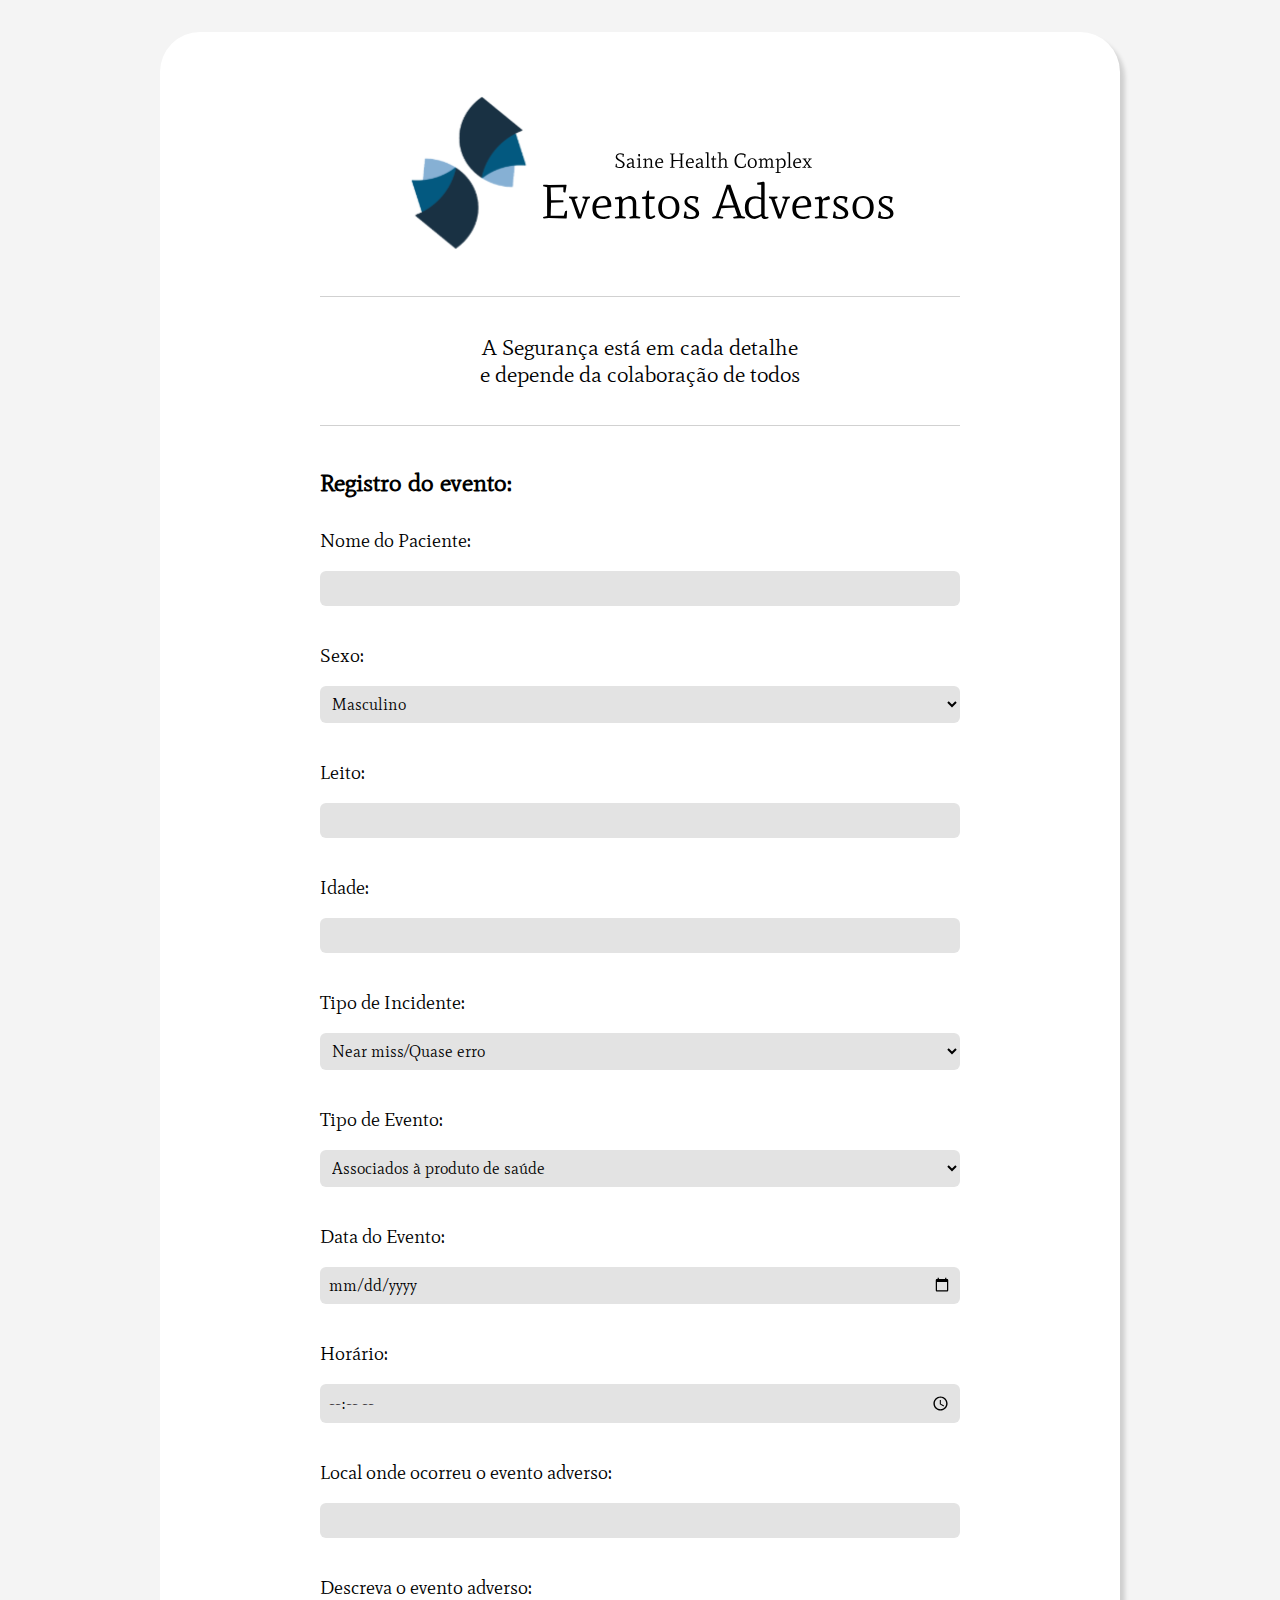
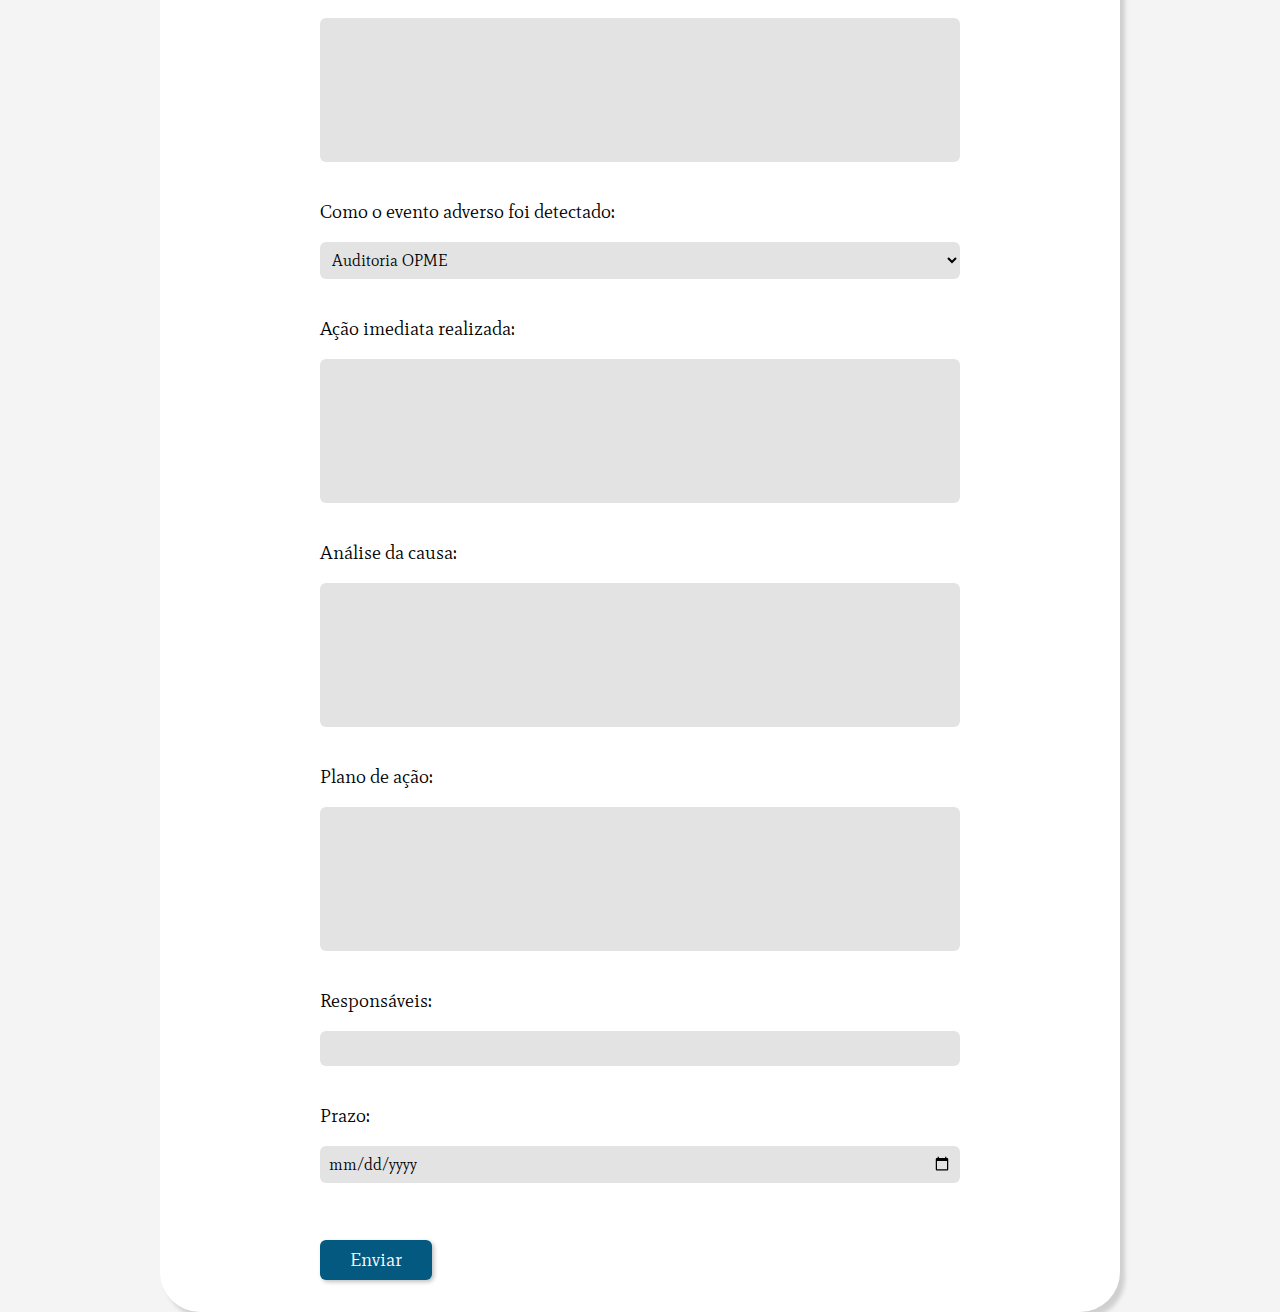
<file: index.html>
<!DOCTYPE html>
<html lang="pt-br">

<head>
    <meta charset="UTF-8">
    <meta name="viewport" content="width=device-width, initial-scale=1.0">
    <link rel="stylesheet" href="css/style.css">
    <link rel="shortcut icon" href="assets/favicon.ico" type="image/x-icon">
    <title>Eventos Adversos | Saine</title>
</head>

<body>
    <div class="container">
        <div class="header">
            <div class="header-logo">
                <img src="assets/logo.svg" alt="Logo sistema adversos">
            </div>
            <div class="header-description">
                <div class="header-bar"></div>
                <div class="header-text">
                    <p>A Segurança está em cada detalhe <br> e depende da colaboração de todos</p>
                </div>
                <div class="header-bar"></div>
            </div>
        </div>

        <div class="register-title">
            <h2>Registro do evento:</h2>
        </div>

        <form action="http://localhost/adverse-system/operators/event-register.php" method="post">
            
            <label>Nome do Paciente:</label><br>
            <input type="text" name="nome_paciente" required><br><br>

            <label>Sexo:</label><br>
            <select name="sexo" required>
                <option value="Masculino">Masculino</option>
                <option value="Feminino">Feminino</option>
            </select><br><br>

            <label>Leito:</label><br>
            <input type="number" name="leito" required><br><br>

            <label>Idade:</label><br>
            <input type="number" name="idade" required><br><br>

            <label>Tipo de Incidente:</label><br>
            <select name="tipo_incidente" required>
                <option value="Near miss/Quase erro">Near miss/Quase erro</option>
                <option value="Incidente sem danos">Incidente sem danos</option>
                <option value="Evento Adverso Leve">Evento Adverso Leve</option>
                <option value="Evento Adverso Moderado">Evento Adverso Moderado</option>
                <option value="Evento Adverso Grave">Evento Adverso Grave</option>
                <option value="Evento Adverso com Óbito">Evento Adverso com Óbito</option>
            </select><br><br>

            <label>Tipo de Evento:</label><br>
            <select name="tipo_evento" required>
                <option value="Associados à produto de saúde">Associados à produto de saúde</option>
                <option value="Relacionado à cadeia medicamentosa">Relacionado à cadeia medicamentosa</option>
                <option value="Broricoaspiração">Broricoaspiração</option>
                <option value="Relacionados ao ato cirúrgico">Relacionados ao ato cirúrgico</option>
                <option value="Falha no cuidado">Falha no cuidado</option>
                <option value="TEV-Tromboembolismo venoso">TEV-Tromboembolismo venoso</option>
                <option value="Infecção do sitio cirúrgico">Infecção do sitio cirúrgico</option>
                <option value="Queda">Queda</option>
                <option value="Outro">Outro</option>
            </select><br><br>

            <label>Data do Evento:</label><br>
            <input type="date" name="data_evento" required><br><br>
            
            <label>Horário:</label><br>
            <input type="time" name="horario_evento" required><br><br>

            <label>Local onde ocorreu o evento adverso:</label><br>
            <input type="text" name="local_evento" required><br><br>

            <label>Descreva o evento adverso:</label><br>
            <textarea name="descricao_evento" required></textarea><br><br>

            <label>Como o evento adverso foi detectado:</label><br>
            <select name="como_detectado" required>
                <option value="Auditoria OPME">Auditoria OPME</option>
                <option value="Contato com paciente">Contato com paciente</option>
                <option value="Gerenciamento de entregas e demandas">Gerenciamento de entregas e demandas</option>
                <option value="Prontuário do paciente">Prontuário do paciente</option>
                <option value="Outro">Outro</option>
            </select><br><br>

            <label>Ação imediata realizada:</label><br>
            <textarea name="acao_imediata" required></textarea><br><br>

            <label>Análise da causa:</label><br>
            <textarea name="analise_causa" required></textarea><br><br>

            <label>Plano de ação:</label><br>
            <textarea name="plano_acao" required></textarea><br><br>

            <label>Responsáveis:</label><br>
            <input name="responsaveis" required></input><br><br>

            <label>Prazo:</label><br>
            <input type="date" name="prazo" required><br><br>

            <input type="submit" value="Enviar">
        </form>
    </div>
</body>

</html>
</file>
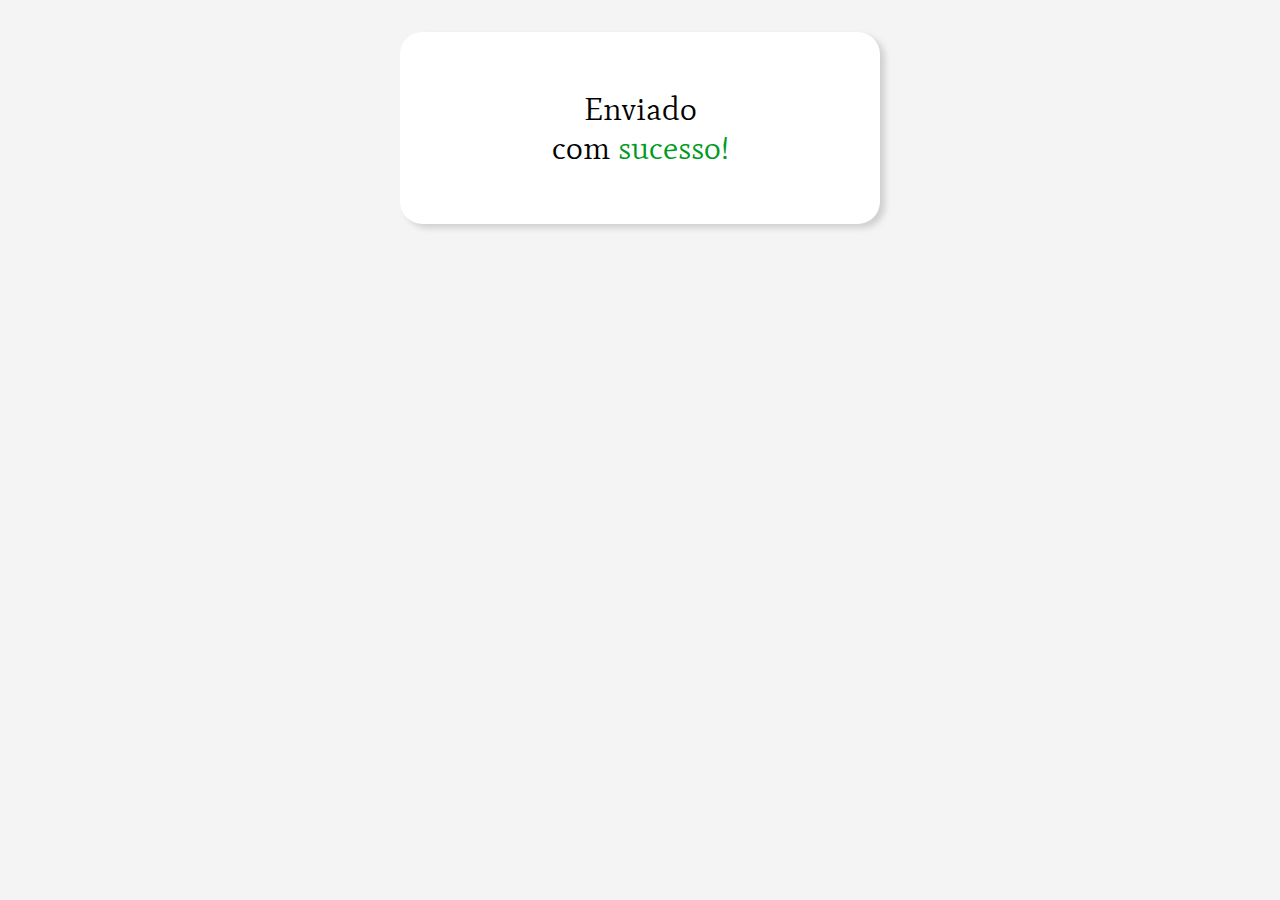
<file: redirect/success.html>
<!DOCTYPE html>
<html lang="pt-br">
<head>
    <meta charset="UTF-8">
    <meta name="description" content="Um lugar para deixar seu relato">
    <meta name="viewport" content="width=device-width, initial-scale=1.0">
    <meta http-equiv="refresh" content="5;url=../index.html">
    <link rel="stylesheet" href="../css/success.css">
    <link rel="shortcut icon" href="../assets/favicon.ico" type="image/x-icon">
    <title>Sucesso!</title>
    <script>
        setTimeout(function() {
            window.location.href = "../index.html";
        }, 5000); // 5000 milissegundos = 5 segundos
    </script>
</head>
<body>
    <div class="container">
        <h1>Enviado <br> com <span class="green">sucesso!</span></h1>
    </div>
</body>
</html>
</file>
<file: css/style.css>
@import url('https://fonts.googleapis.com/css2?family=Mate:ital@0;1&display=swap');

:root {
    --bg-color: #F4F4F4;
    --input-color: #E3E3E3;
    --btn-color: #035980;
    --bar-color:  #0000002e;
}

* {
    margin: 0;
    padding: 0;
    box-sizing: border-box;
    text-decoration: none;
    border: none;
    outline: none;
    font-family: "Mate", serif;
}

/* ScrollBar */
::-webkit-scrollbar {
    width: 5px;
}
::-webkit-scrollbar-thumb {
    background-color: var(--btn-color);
    border-radius: 1rem;
}
::-moz-scrollbar {
    width: 5px;
}

body, html {
    background-color: var(--bg-color);
    height: 100%;
}

.container {
    display: flex;
    flex-direction: column;
    justify-content: center;
    align-items: center;
    margin: 2rem auto;
    width: 60rem;
    padding: 2rem;
    background-color: #ffff;
    box-shadow: 5px 6px 4px rgba(0, 0, 0, 0.15);
    border-radius: 2.5rem;
}

/*Header*/

.header {
    display: flex;
    flex-direction: column;
    justify-content: center;
    align-items: center;
}

.header-logo > img {
    width: 35rem;
    padding: 1.5rem;
}

.header-bar {
    background-color: var(--bar-color);
    height: 1px;
    margin: 10px 0px 10px 0px;
    width: 40rem;
}

.header-text > p {
    font-size: 1.4rem;
    text-align: center;
    padding: 1.7rem;
}

/*Form*/

.register-title {
    margin: 2rem;
    text-align: left;
    width: 40rem;
}

form {
    display: flex;
    flex-direction: column;
}

form > label {
    color: #000;
    font-size: 1.2rem;
    font-weight: 400;
}

form > input, textarea, select {
    border-radius: 0.375rem;
    background: var(--input-color);
    width: 40rem;
    padding: .5rem;
    font-size: 1rem;
}

form > textarea {
    height: 9rem;
    resize: none;
    overflow: auto;
}

form > select, input[type="time"] {
    cursor: pointer;
}

form > input[type="submit"] {
    width: 7rem;
    height: 2.5rem;
    border-radius: 0.375rem;
    background: var(--btn-color);
    box-shadow: 2px 2px 4px 0px rgba(0, 0, 0, 0.25);
    margin-top: 1.2rem;
    color: #FFF;
    font-size: 1.2rem;
    font-weight: 400;
    cursor: pointer;
    transition: all ease-in-out 200ms;
}

form > input[type="submit"]:hover {
    opacity: 0.9;
}
</file>
<file: css/success.css>
@import url('https://fonts.googleapis.com/css2?family=Mate&family=Montserrat:ital,wght@0,300;0,400;0,600;1,400;1,500&family=Preahvihear&display=swap');

:root {
    --bg-color: #F4F4F4;
}

* {
    outline: none;
    border: none;
    margin: 0;
    padding: 0;
    box-sizing: border-box;
    font-family: 'Mate', serif;
}

body{
    background-color: var(--bg-color);
    display: flex;
    justify-content: center;
    align-items: center;
}

.container {
    margin-top: 2rem;
    display: flex;
    justify-content: center;
    align-items: center;
    width: 30rem;
    height: 12rem;
    border-radius: 1.4rem;
    background: #FFF;
    box-shadow: 5px 4px 6px 0px rgba(0, 0, 0, 0.15);
}

h1 {
    color: #000;
    text-align: center;
    font-size: 2rem;
    font-weight: 400;
}

.green {
    color: #009A22;
}
</file>
